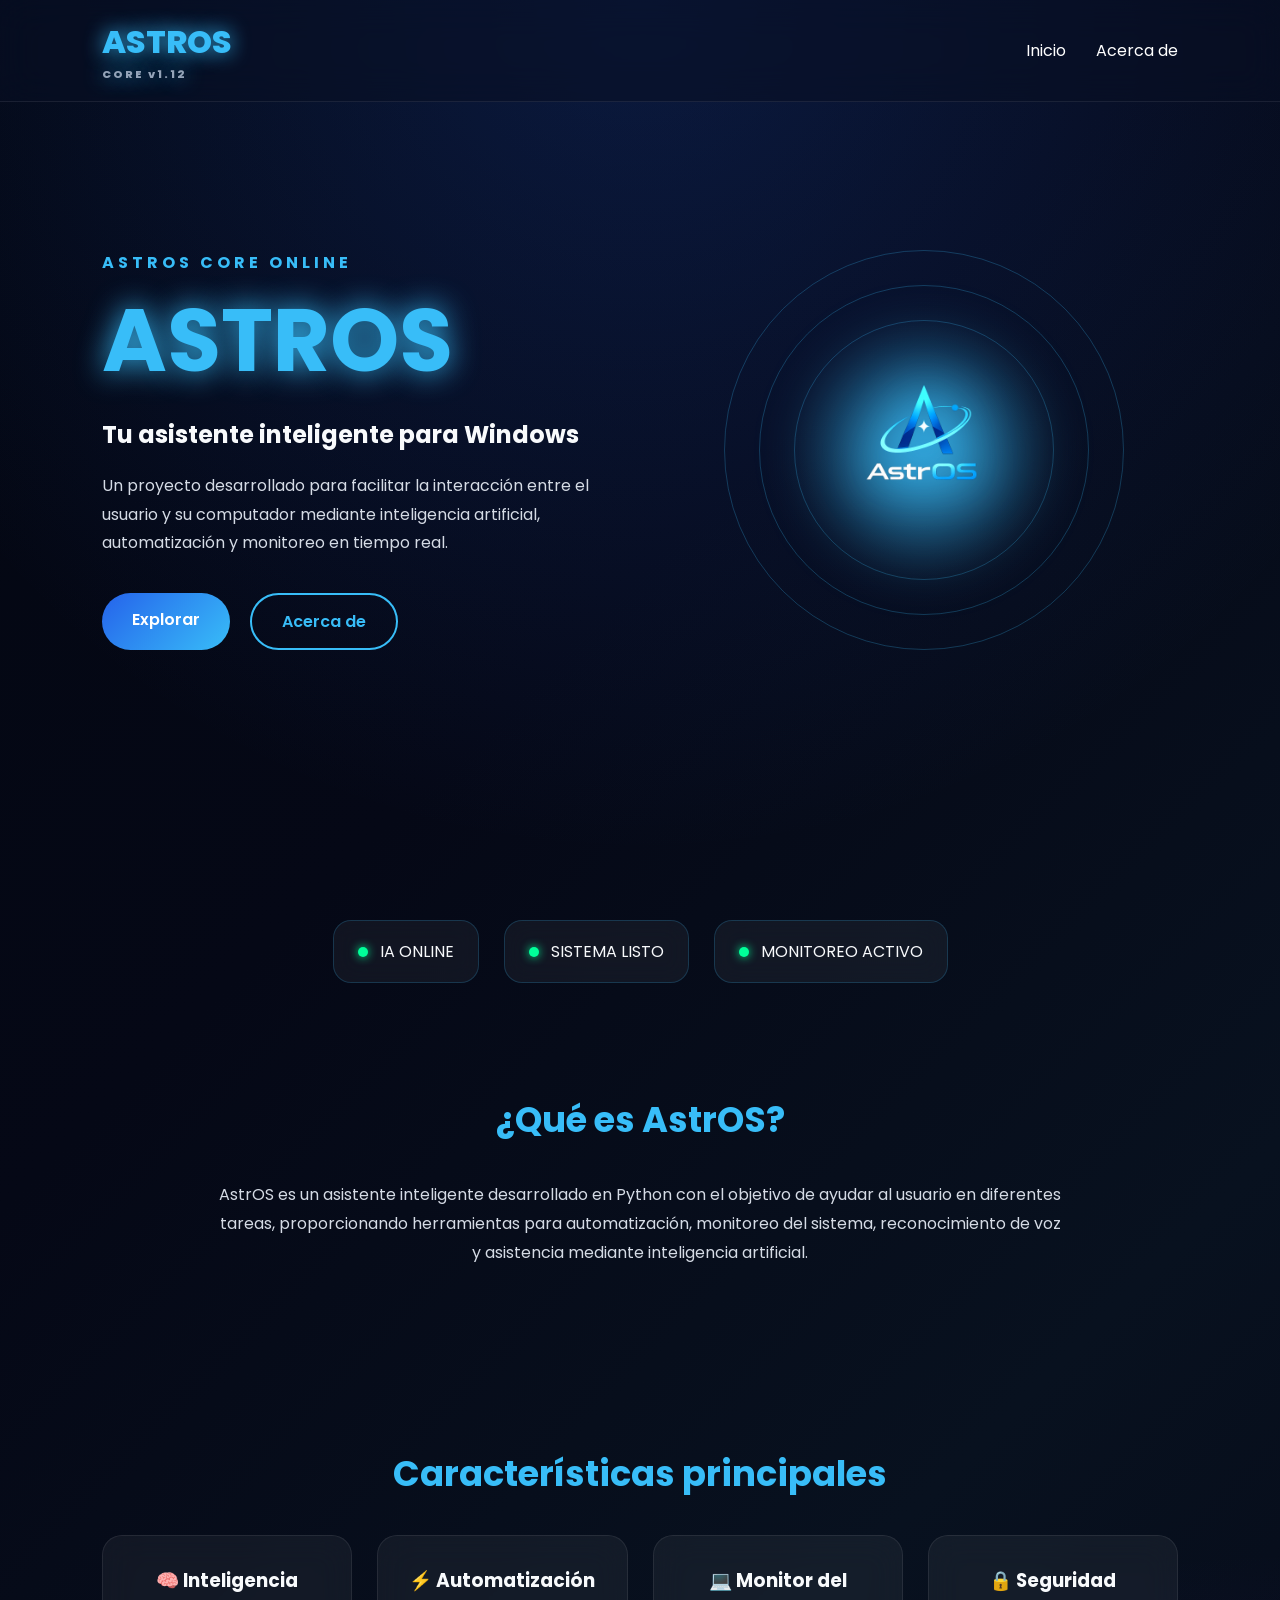
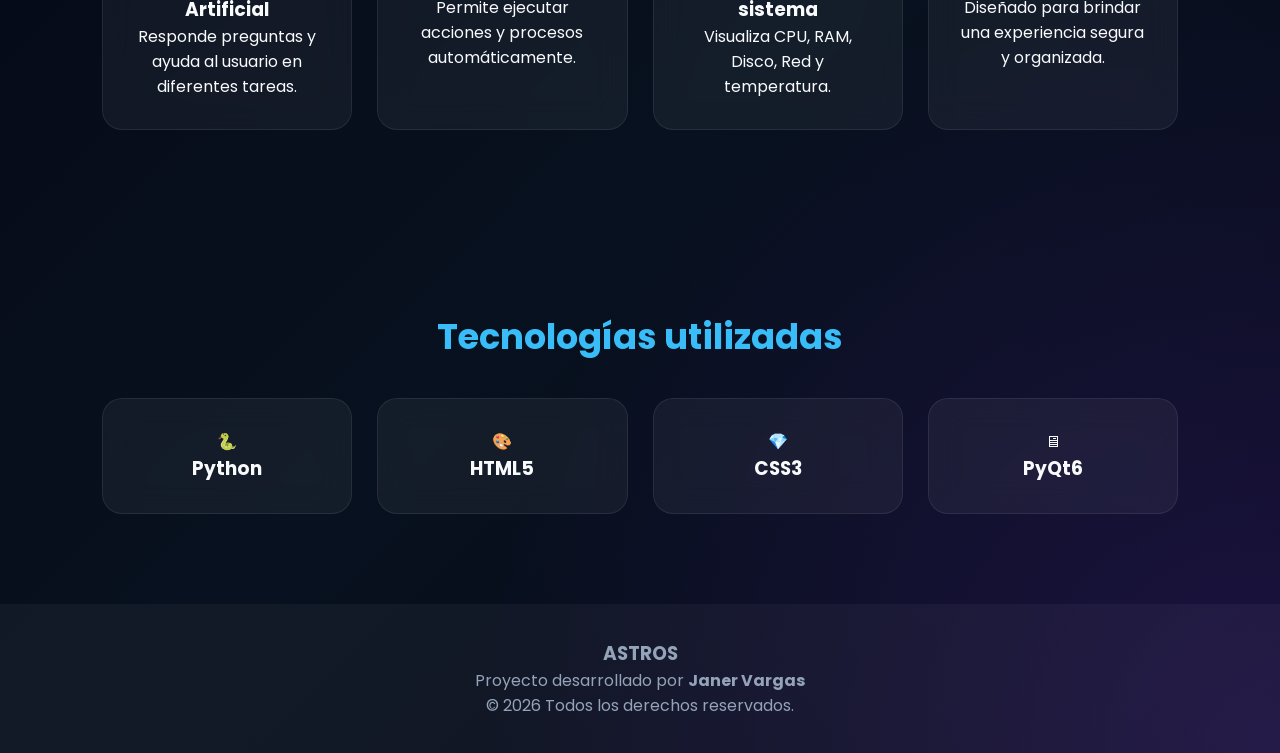
<file: index.html>
<!DOCTYPE html>
<html lang="es">

<head>

    <meta charset="UTF-8">

    <meta name="viewport"
          content="width=device-width, initial-scale=1.0">

    <title>ASTROS | Tu asistente inteligente</title>

    <link rel="stylesheet"
          href="style.css">

</head>

<body>

<!--======================================
                NAVBAR
=======================================-->

<header>

<nav class="navbar">

    <div class="logo">

        ASTROS

        <span>CORE v1.12</span>

    </div>

    <ul>

        <li><a href="index.html">Inicio</a></li>

        <li><a href="about.html">Acerca de</a></li>

    </ul>

</nav>

</header>

<!--======================================
                HERO
=======================================-->

<section class="hero">

    <div class="hero-info">

        <h4>ASTROS CORE ONLINE</h4>

        <h1>ASTROS</h1>

        <h2>Tu asistente inteligente para Windows</h2>

        <p>

            Un proyecto desarrollado para facilitar la interacción
            entre el usuario y su computador mediante
            inteligencia artificial, automatización
            y monitoreo en tiempo real.

        </p>

        <div class="buttons">

            <a href="#features" class="btn">

                Explorar

            </a>

            <a href="about.html" class="btn2">

                Acerca de

            </a>

        </div>

    </div>

    <div class="hero-image">

        <div class="core">

            <div class="ring ring1"></div>

            <div class="ring ring2"></div>

            <div class="ring ring3"></div>

            <img src="./img/AstrOS1.png"
            alt="AstrOS">

        </div>

    </div>

</section>

<!--======================================
            PANEL DE ESTADO
=======================================-->

<section class="status-panel">

    <div class="status-card">

        <span></span>

        IA ONLINE

    </div>

    <div class="status-card">

        <span></span>

        SISTEMA LISTO

    </div>

    <div class="status-card">

        <span></span>

        MONITOREO ACTIVO

    </div>

</section>

<!--======================================
            SOBRE ASTRA
=======================================-->

<section class="about-home">

    <h2>¿Qué es AstrOS?</h2>

    <p>

        AstrOS es un asistente inteligente
        desarrollado en Python con el objetivo
        de ayudar al usuario en diferentes tareas,
        proporcionando herramientas para
        automatización, monitoreo del sistema,
        reconocimiento de voz y asistencia mediante
        inteligencia artificial.

    </p>

</section>

<!--======================================
            CARACTERISTICAS
=======================================-->

<section
id="features"
class="features">

<h2>

Características principales

</h2>

<div class="cards">

<div class="card">

<h3>

🧠 Inteligencia Artificial

</h3>

<p>

Responde preguntas y ayuda al usuario
en diferentes tareas.

</p>

</div>

<div class="card">

<h3>

⚡ Automatización

</h3>

<p>

Permite ejecutar acciones
y procesos automáticamente.

</p>

</div>

<div class="card">

<h3>

💻 Monitor del sistema

</h3>

<p>

Visualiza CPU,
RAM,
Disco,
Red
y temperatura.

</p>

</div>

<div class="card">

<h3>

🔒 Seguridad

</h3>

<p>

Diseñado para brindar una experiencia
segura y organizada.

</p>

</div>

</div>

</section>

<!--======================================
            TECNOLOGIAS
=======================================-->

<section class="tech">

<h2>

Tecnologías utilizadas

</h2>

<div class="tech-grid">

<div class="tech-card">

🐍

<h3>Python</h3>

</div>

<div class="tech-card">

🎨

<h3>HTML5</h3>

</div>

<div class="tech-card">

💎

<h3>CSS3</h3>

</div>

<div class="tech-card">

🖥

<h3>PyQt6</h3>

</div>

</div>

</section>


<!--======================================
                FOOTER
=======================================-->

<footer>

<h3>

ASTROS

</h3>

<p>

Proyecto desarrollado por
<strong>Janer Vargas</strong>

</p>

<p>

© 2026 Todos los derechos reservados.

</p>

</footer>

</body>

</html>
</file>
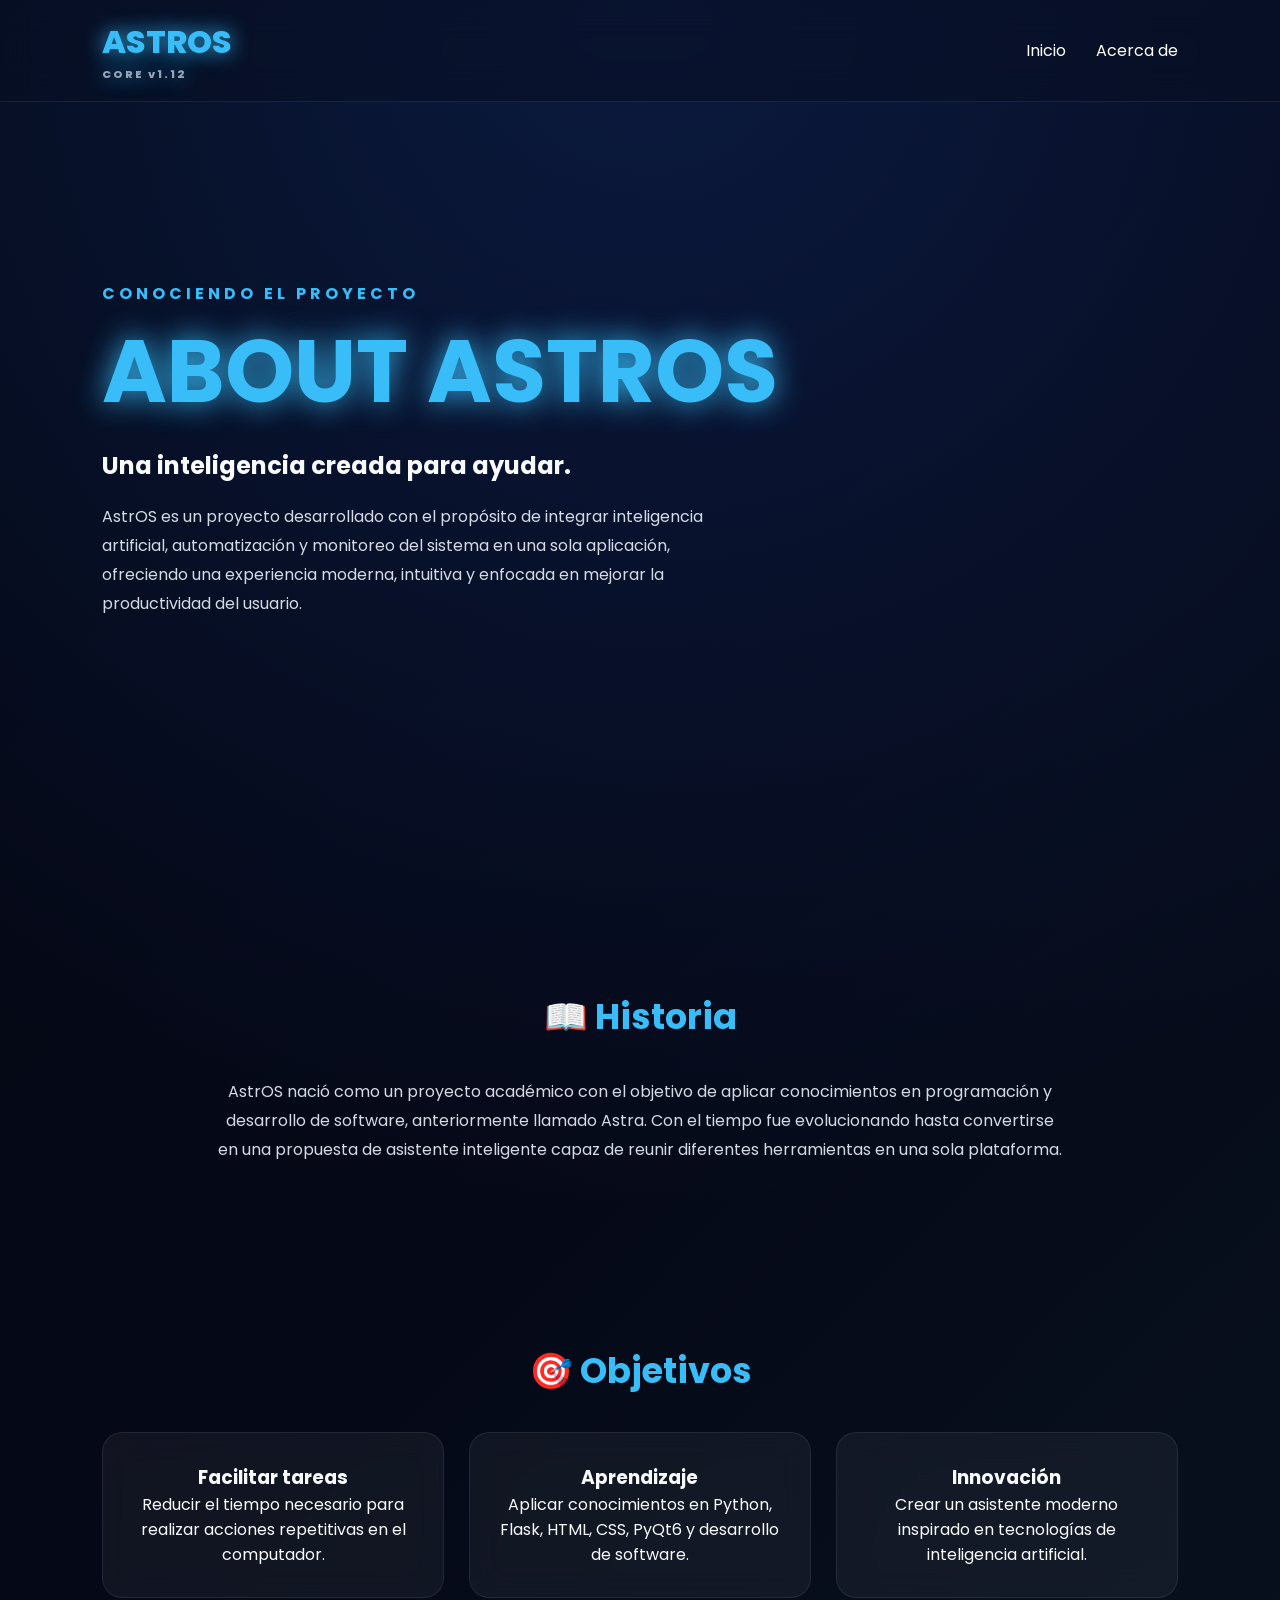
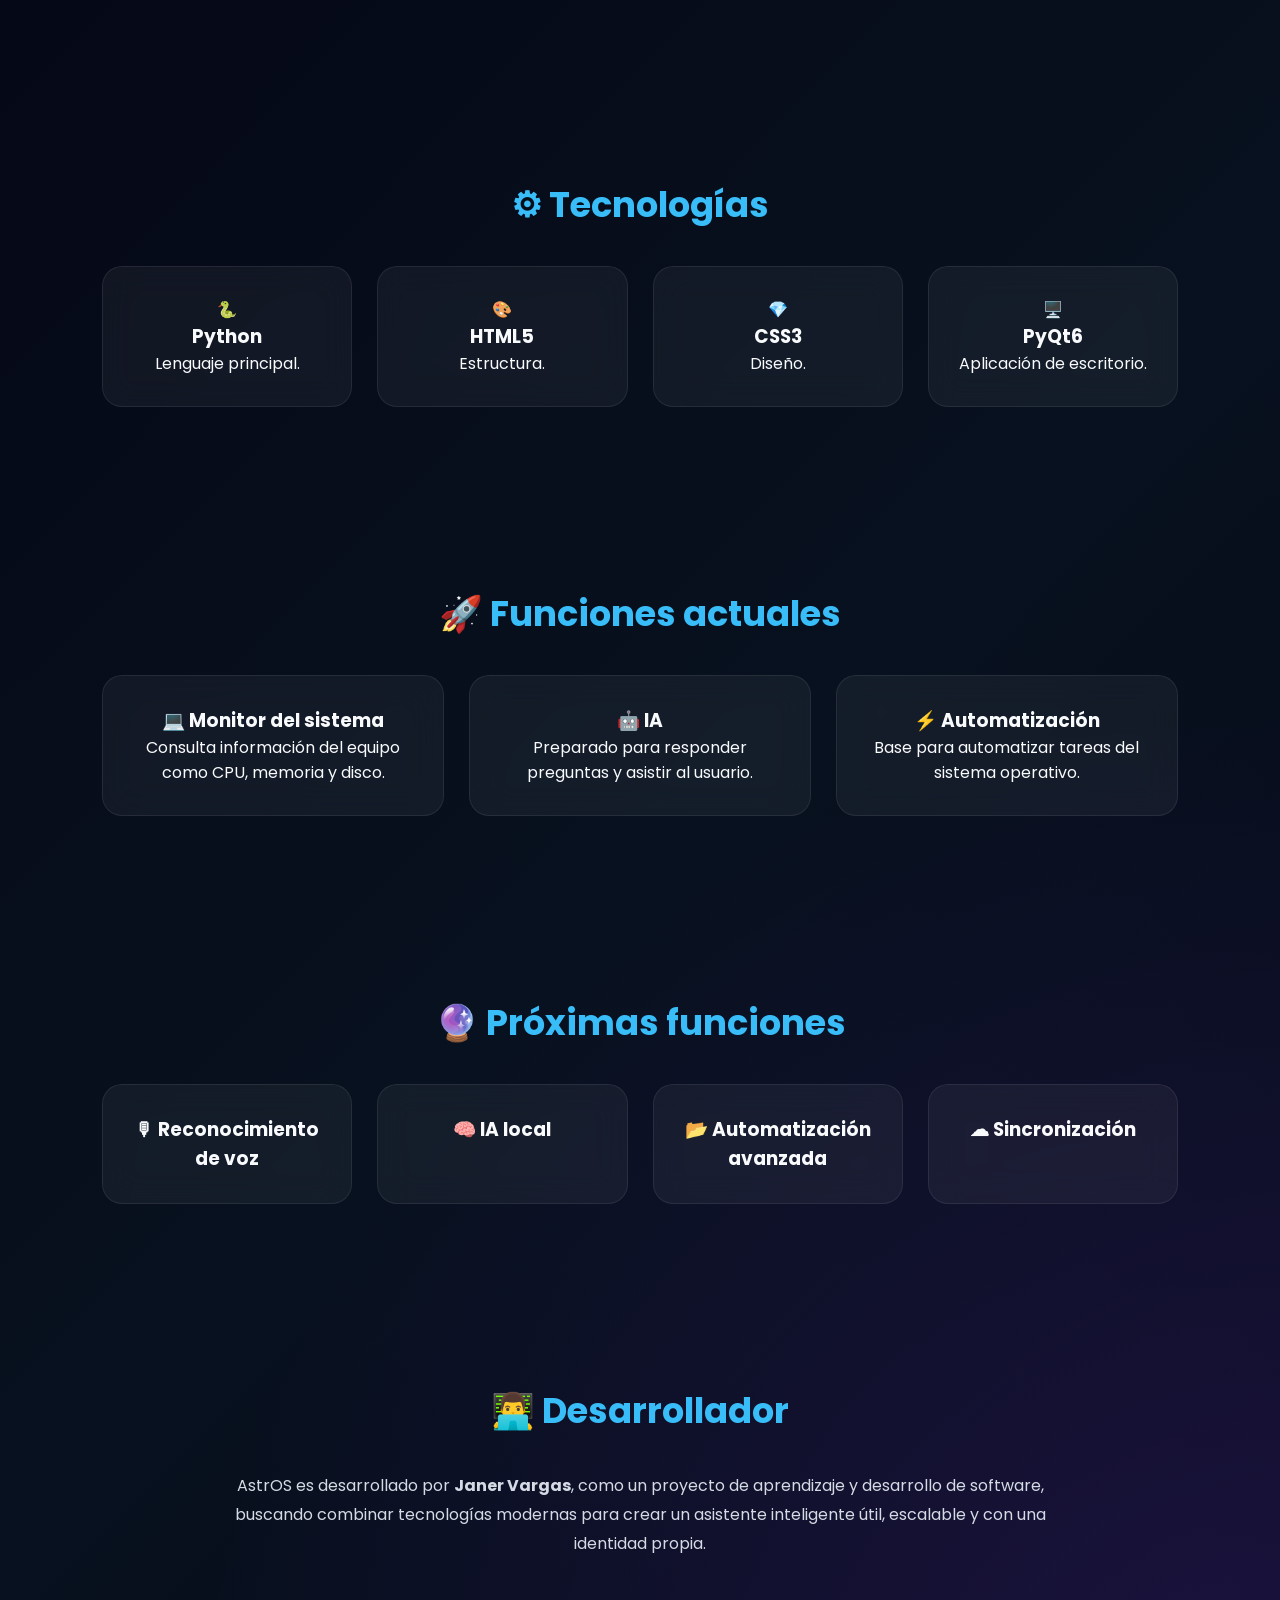
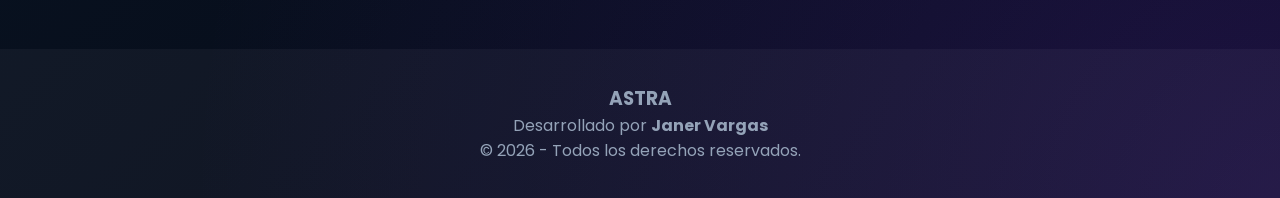
<file: about.html>
<!DOCTYPE html>
<html lang="es">

<head>

    <meta charset="UTF-8">

    <meta name="viewport"
          content="width=device-width, initial-scale=1.0">

    <title>ASTROS | Acerca de</title>

    <link rel="stylesheet"
          href="style.css">

</head>

<body>

<!--==========================
        NAVBAR
===========================-->

<header>

    <nav class="navbar">

        <div class="logo">

            ASTROS

            <span>CORE v1.12</span>

        </div>

        <ul>

            <li><a href="index.html">Inicio</a></li>

            <li><a href="about.html">Acerca de</a></li>

        </ul>

    </nav>

</header>

<!--==========================
        HERO
===========================-->

<section class="hero about-hero">

    <div class="hero-info">

        <h4>CONOCIENDO EL PROYECTO</h4>

        <h1>ABOUT ASTROS</h1>

        <h2>Una inteligencia creada para ayudar.</h2>

        <p>

            AstrOS es un proyecto desarrollado con el propósito
            de integrar inteligencia artificial, automatización
            y monitoreo del sistema en una sola aplicación,
            ofreciendo una experiencia moderna, intuitiva y
            enfocada en mejorar la productividad del usuario.

        </p>

    </div>

</section>

<!--==========================
        HISTORIA
===========================-->

<section class="about-home">

    <h2>📖 Historia</h2>

    <p>

        AstrOS nació como un proyecto académico con el objetivo
        de aplicar conocimientos en programación y desarrollo
        de software, anteriormente llamado Astra. Con el tiempo fue evolucionando hasta
        convertirse en una propuesta de asistente inteligente
        capaz de reunir diferentes herramientas en una sola
        plataforma.

    </p>

</section>

<!--==========================
        OBJETIVOS
===========================-->

<section class="features">

<h2>🎯 Objetivos</h2>

<div class="cards">

<div class="card">

<h3>Facilitar tareas</h3>

<p>

Reducir el tiempo necesario para realizar
acciones repetitivas en el computador.

</p>

</div>

<div class="card">

<h3>Aprendizaje</h3>

<p>

Aplicar conocimientos en Python,
Flask, HTML, CSS, PyQt6 y desarrollo de software.

</p>

</div>

<div class="card">

<h3>Innovación</h3>

<p>

Crear un asistente moderno inspirado
en tecnologías de inteligencia artificial.

</p>

</div>

</div>

</section>

<!--==========================
    TECNOLOGÍAS
===========================-->

<section class="tech">

<h2>⚙ Tecnologías</h2>

<div class="tech-grid">

<div class="tech-card">

🐍

<h3>Python</h3>

<p>Lenguaje principal.</p>

</div>

<div class="tech-card">

🎨

<h3>HTML5</h3>

<p>Estructura.</p>

</div>

<div class="tech-card">

💎

<h3>CSS3</h3>

<p>Diseño.</p>

</div>

<div class="tech-card">

🖥️

<h3>PyQt6</h3>

<p>Aplicación de escritorio.</p>

</div>

</div>

</section>

<!--==========================
        FUNCIONES
===========================-->

<section class="features">

<h2>🚀 Funciones actuales</h2>

<div class="cards">

<div class="card">

<h3>💻 Monitor del sistema</h3>

<p>

Consulta información del equipo
como CPU, memoria y disco.

</p>

</div>

<div class="card">

<h3>🤖 IA</h3>

<p>

Preparado para responder preguntas
y asistir al usuario.

</p>

</div>

<div class="card">

<h3>⚡ Automatización</h3>

<p>

Base para automatizar tareas
del sistema operativo.

</p>

</div>

</div>

</section>

<!--==========================
        FUTURO
===========================-->

<section class="features">

<h2>🔮 Próximas funciones</h2>

<div class="cards">

<div class="card">

<h3>🎙 Reconocimiento de voz</h3>

</div>

<div class="card">

<h3>🧠 IA local</h3>

</div>

<div class="card">

<h3>📂 Automatización avanzada</h3>

</div>

<div class="card">

<h3>☁ Sincronización</h3>

</div>

</div>

</section>

<!--==========================
    DESARROLLADOR
===========================-->

<section class="about-home">

<h2>👨‍💻 Desarrollador</h2>

<p>

AstrOS es desarrollado por

<strong>Janer Vargas</strong>,

como un proyecto de aprendizaje y
desarrollo de software, buscando combinar
tecnologías modernas para crear un
asistente inteligente útil, escalable y
con una identidad propia.

</p>

</section>

<!--==========================
        FOOTER
===========================-->

<footer>

<h3>ASTRA</h3>

<p>

Desarrollado por <strong>Janer Vargas</strong>

</p>

<p>

© 2026 - Todos los derechos reservados.

</p>

</footer>

</body>

</html>
</file>
<file: style.css>
/* ASTRA UI v1.0 */
/* Base futurista */

@import url('https://fonts.googleapis.com/css2?family=Poppins:wght@300;400;600;700;800&display=swap');

:root{
--bg:#050816;
--bg2:#0b1120;
--primary:#38BDF8;
--secondary:#2563EB;
--accent:#7C3AED;
--text:#F8FAFC;
--muted:#94A3B8;
}

*{margin:0;padding:0;box-sizing:border-box}
html{scroll-behavior:smooth}
body{
font-family:Poppins,sans-serif;
color:var(--text);
background:
radial-gradient(circle at top,#2563EB33 0%,transparent 35%),
radial-gradient(circle at bottom right,#7C3AED33 0%,transparent 30%),
linear-gradient(135deg,#030712,#050816,#08111F,#050816);
overflow-x:hidden;
}
.navbar{
position:fixed;top:0;width:100%;display:flex;justify-content:space-between;align-items:center;
padding:18px 8%;backdrop-filter:blur(18px);
background:rgba(8,15,35,.55);border-bottom:1px solid rgba(255,255,255,.08);z-index:1000}
.logo{font-size:2rem;font-weight:800;color:var(--primary);text-shadow:0 0 20px var(--primary)}
.logo span{display:block;font-size:.7rem;color:var(--muted);letter-spacing:2px}
.navbar ul{display:flex;gap:30px;list-style:none}
.navbar a{text-decoration:none;color:white;transition:.3s}
.navbar a:hover{color:var(--primary)}
.hero{min-height:100vh;display:flex;align-items:center;justify-content:space-between;padding:120px 8%;gap:60px}
.hero-info{flex:1}
.hero-info h4{color:var(--primary);letter-spacing:4px}
.hero-info h1{font-size:5.5rem;color:var(--primary);text-shadow:0 0 30px var(--primary)}
.hero-info h2{margin:10px 0 20px}
.hero-info p{color:#d5dbe5;line-height:1.8;max-width:650px}
.buttons{display:flex;gap:20px;margin-top:35px}
.btn,.btn2{padding:14px 30px;border-radius:40px;text-decoration:none;font-weight:600;transition:.3s}
.btn{background:linear-gradient(135deg,var(--secondary),var(--primary));color:white}
.btn:hover{transform:translateY(-4px);box-shadow:0 0 25px var(--primary)}
.btn2{border:2px solid var(--primary);color:var(--primary)}
.btn2:hover{background:var(--primary);color:#04111f}
.hero-image{flex:1;display:flex;justify-content:center;align-items:center;position:relative}
.core{position:relative;width:420px;height:420px;display:flex;justify-content:center;align-items:center}
.core::before{
content:"";position:absolute;width:260px;height:260px;border-radius:50%;
background:radial-gradient(circle,var(--primary),transparent 70%);
filter:blur(25px);animation:pulse 5s infinite}
.core img{width:220px;position:relative;z-index:2;filter:drop-shadow(0 0 25px var(--primary));animation:float 5s ease-in-out infinite}
.ring{position:absolute;border:1px solid rgba(56,189,248,.25);border-radius:50%}
.ring1{width:260px;height:260px;animation:spin 18s linear infinite}
.ring2{width:330px;height:330px;animation:spinR 14s linear infinite}
.ring3{width:400px;height:400px;animation:spin 24s linear infinite}
.status-panel{display:flex;justify-content:center;gap:25px;padding:20px 8%;flex-wrap:wrap}
.status-card{background:rgba(255,255,255,.05);border:1px solid rgba(56,189,248,.2);padding:18px 24px;border-radius:18px;backdrop-filter:blur(12px)}
.status-card span{display:inline-block;width:10px;height:10px;border-radius:50%;background:#00ff99;box-shadow:0 0 10px #00ff99;margin-right:8px}
.about-home,.features,.tech{padding:90px 8%}
.about-home h2,.features h2,.tech h2{text-align:center;color:var(--primary);margin-bottom:35px;font-size:2.2rem}
.about-home p{text-align:center;max-width:850px;margin:auto;color:#d5dbe5;line-height:1.8}
.cards,.tech-grid{display:grid;grid-template-columns:repeat(auto-fit,minmax(240px,1fr));gap:25px}
.card,.tech-card{background:rgba(255,255,255,.05);border:1px solid rgba(255,255,255,.08);border-radius:20px;padding:30px;backdrop-filter:blur(16px);transition:.3s;text-align:center}
.card:hover,.tech-card:hover{transform:translateY(-8px);border-color:var(--primary);box-shadow:0 0 25px rgba(56,189,248,.25)}
footer{text-align:center;padding:35px;background:rgba(255,255,255,.04);color:var(--muted)}
@keyframes spin{from{transform:rotate(0)}to{transform:rotate(360deg)}}
@keyframes spinR{from{transform:rotate(360deg)}to{transform:rotate(0)}}
@keyframes pulse{50%{transform:scale(1.15);opacity:.8}}
@keyframes float{50%{transform:translateY(-15px)}}
@media(max-width:900px){
.hero{flex-direction:column-reverse;text-align:center}
.hero-info h1{font-size:3.8rem}
.buttons{justify-content:center}
.navbar{flex-direction:column;gap:10px}
}
</file>
